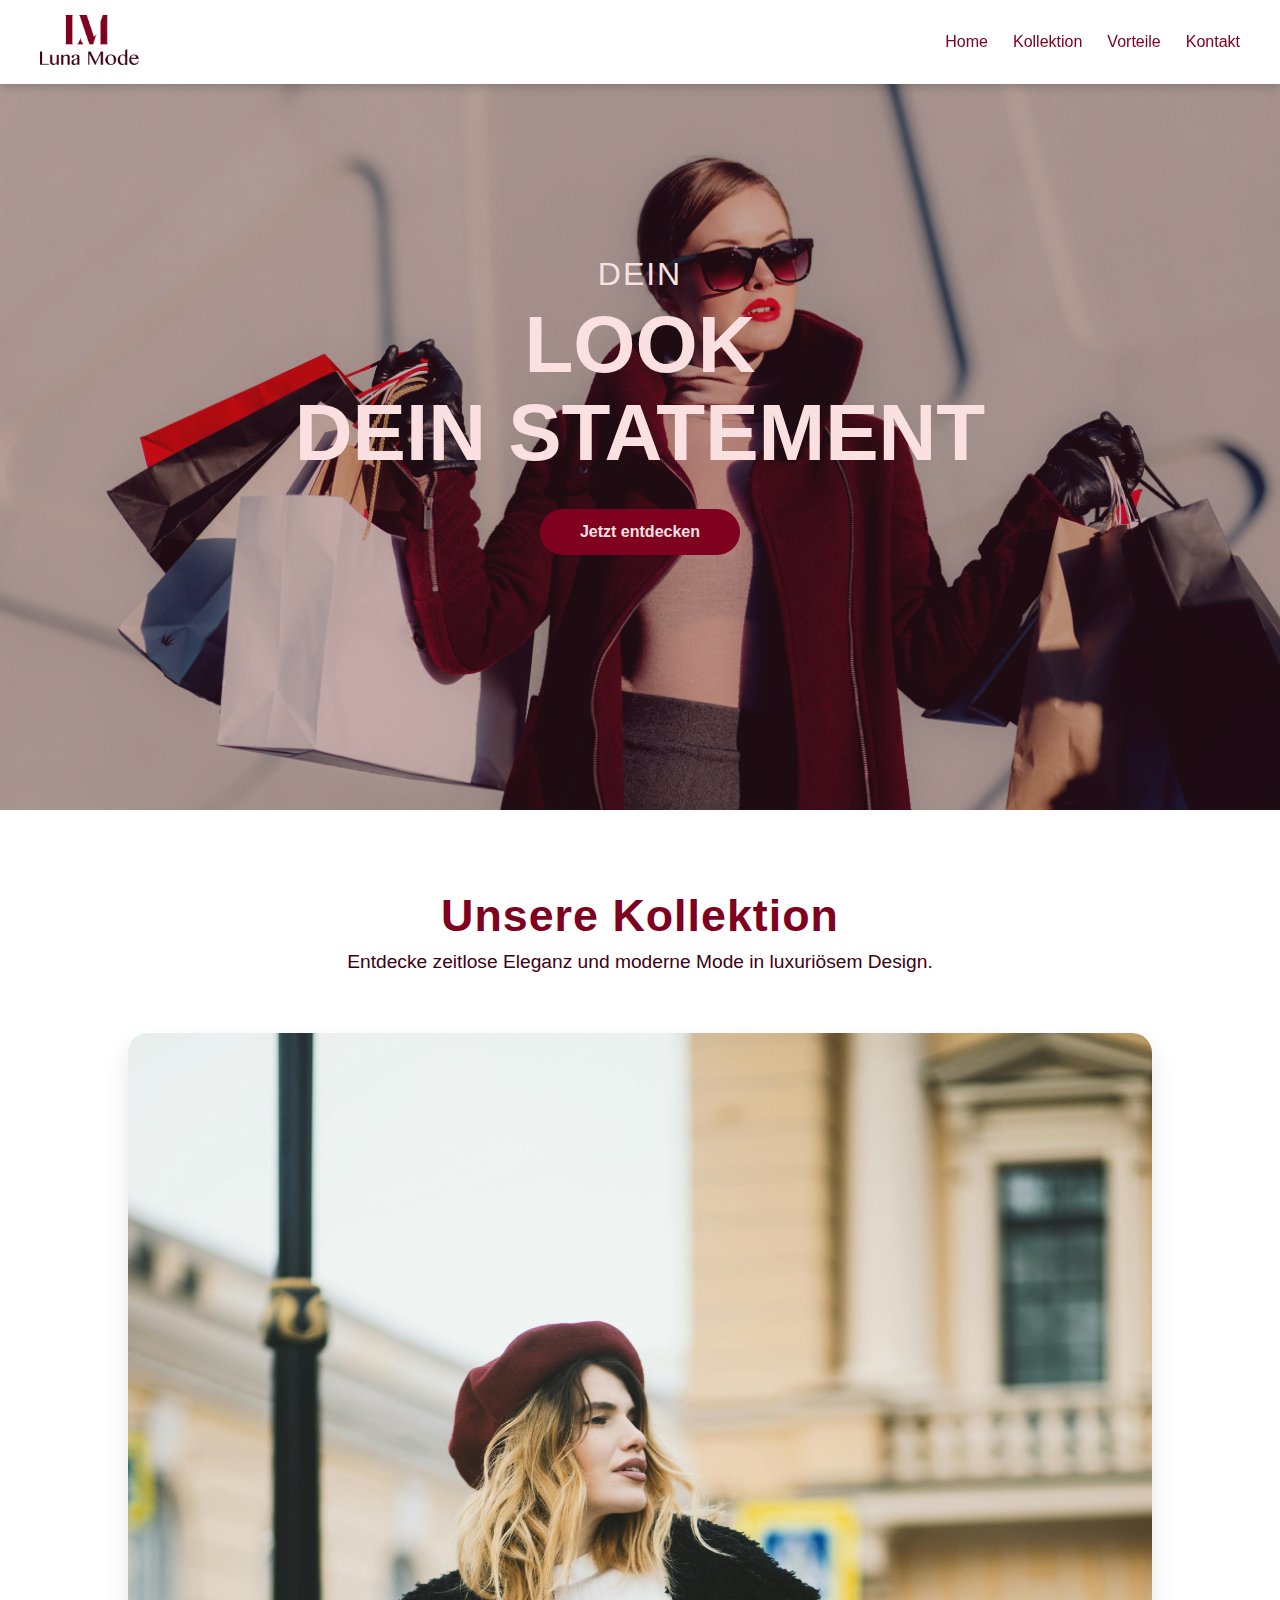
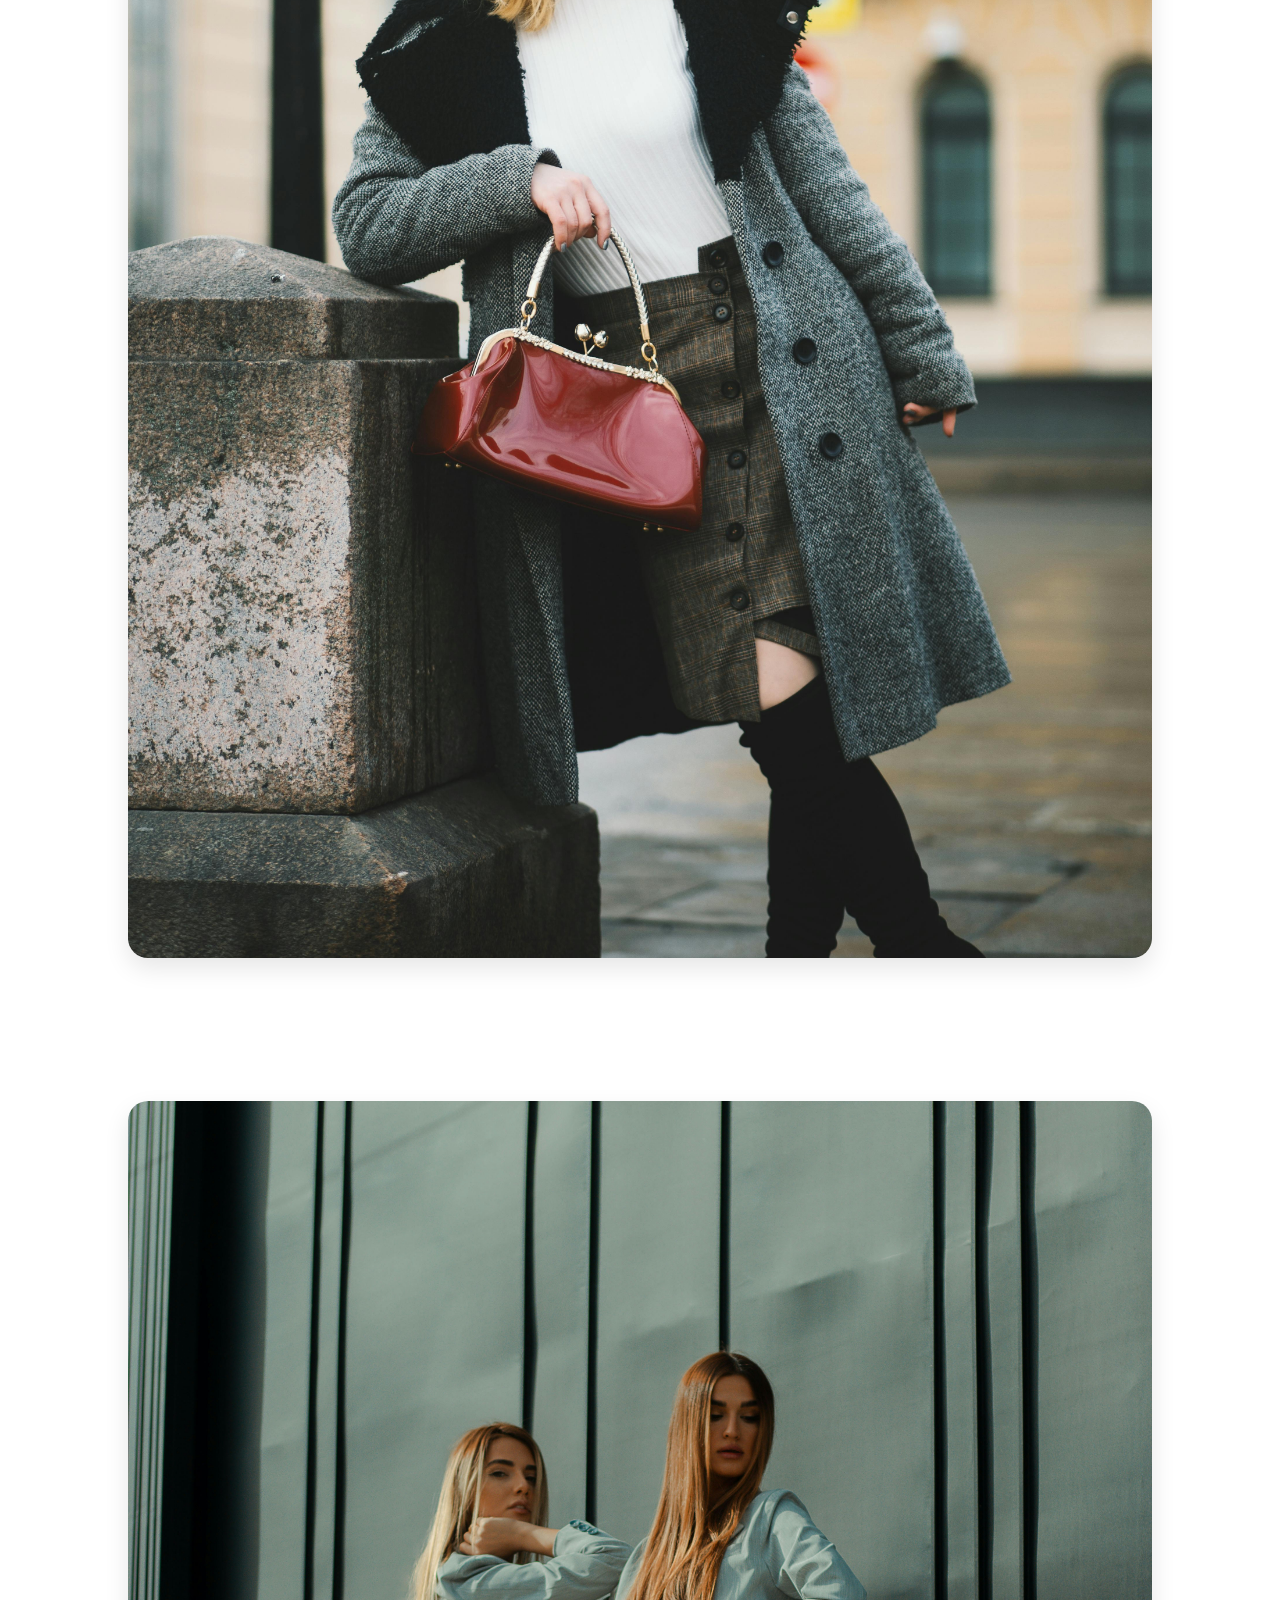
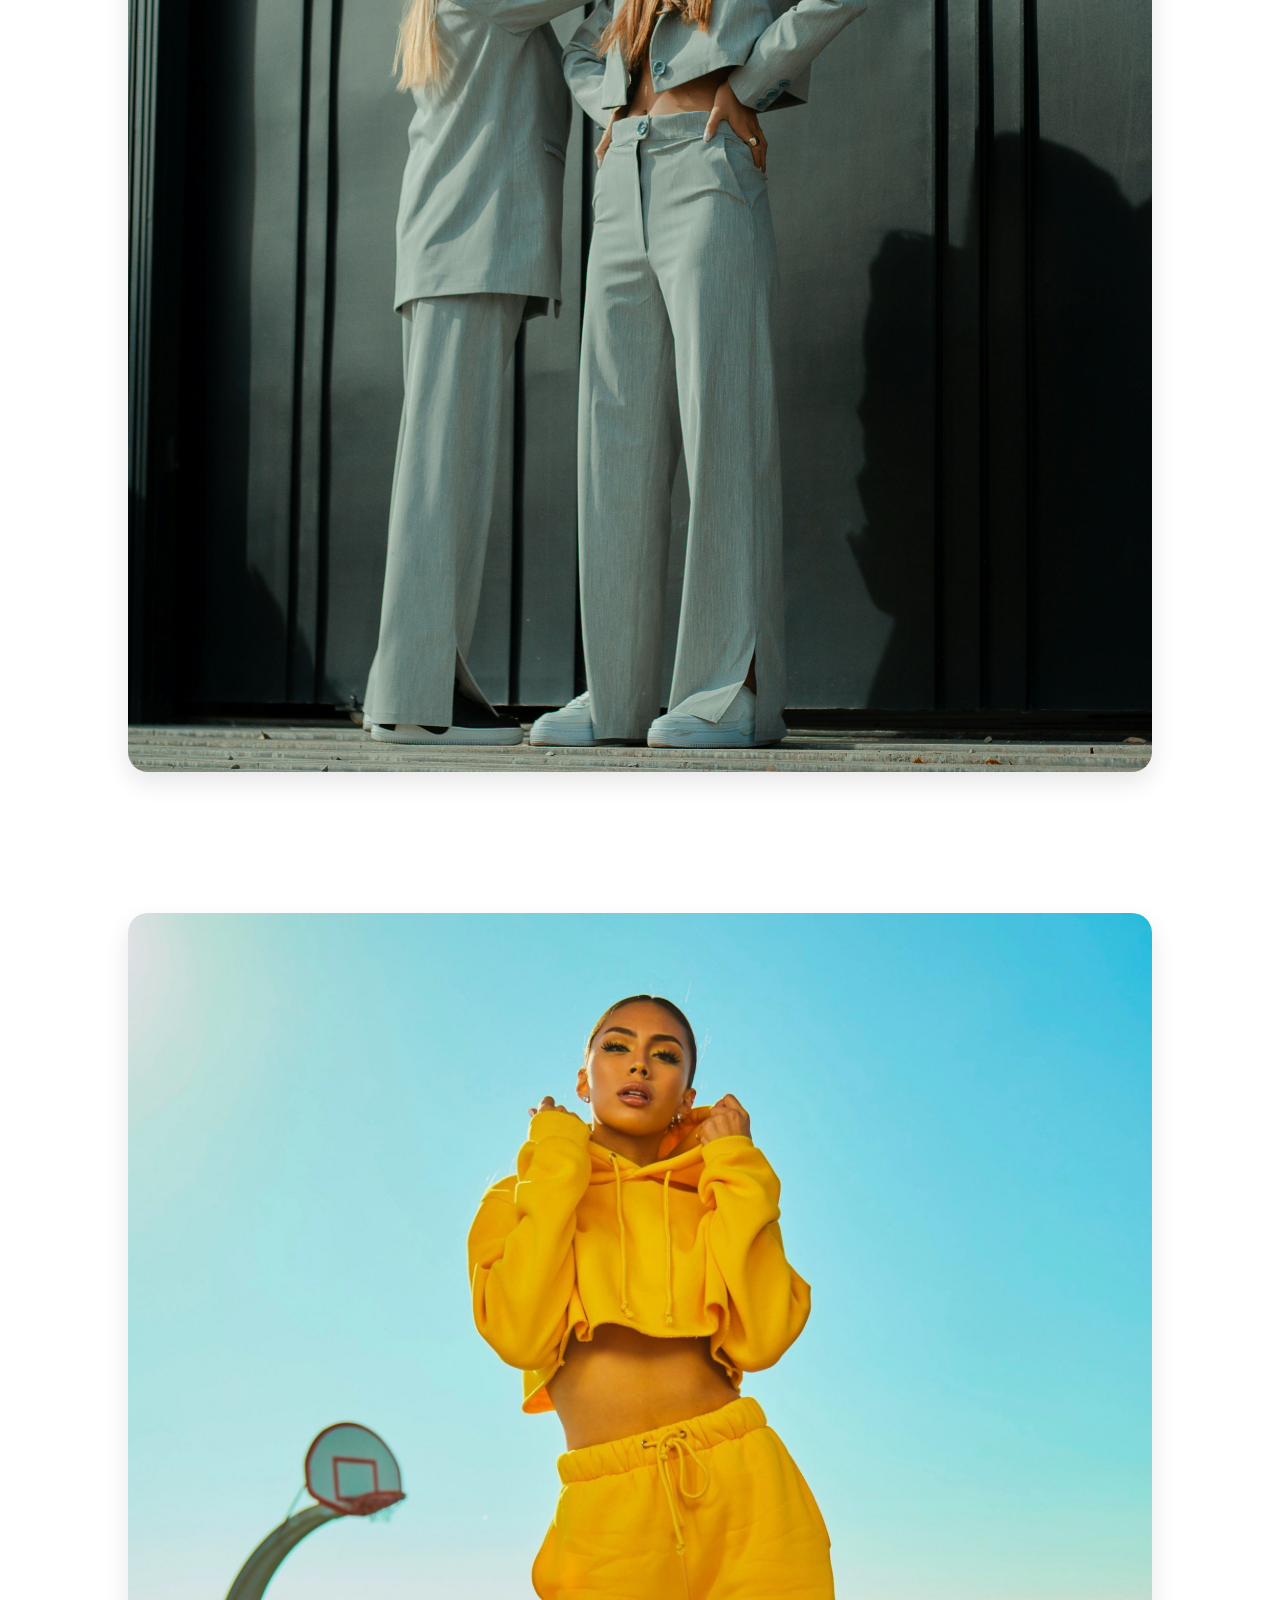
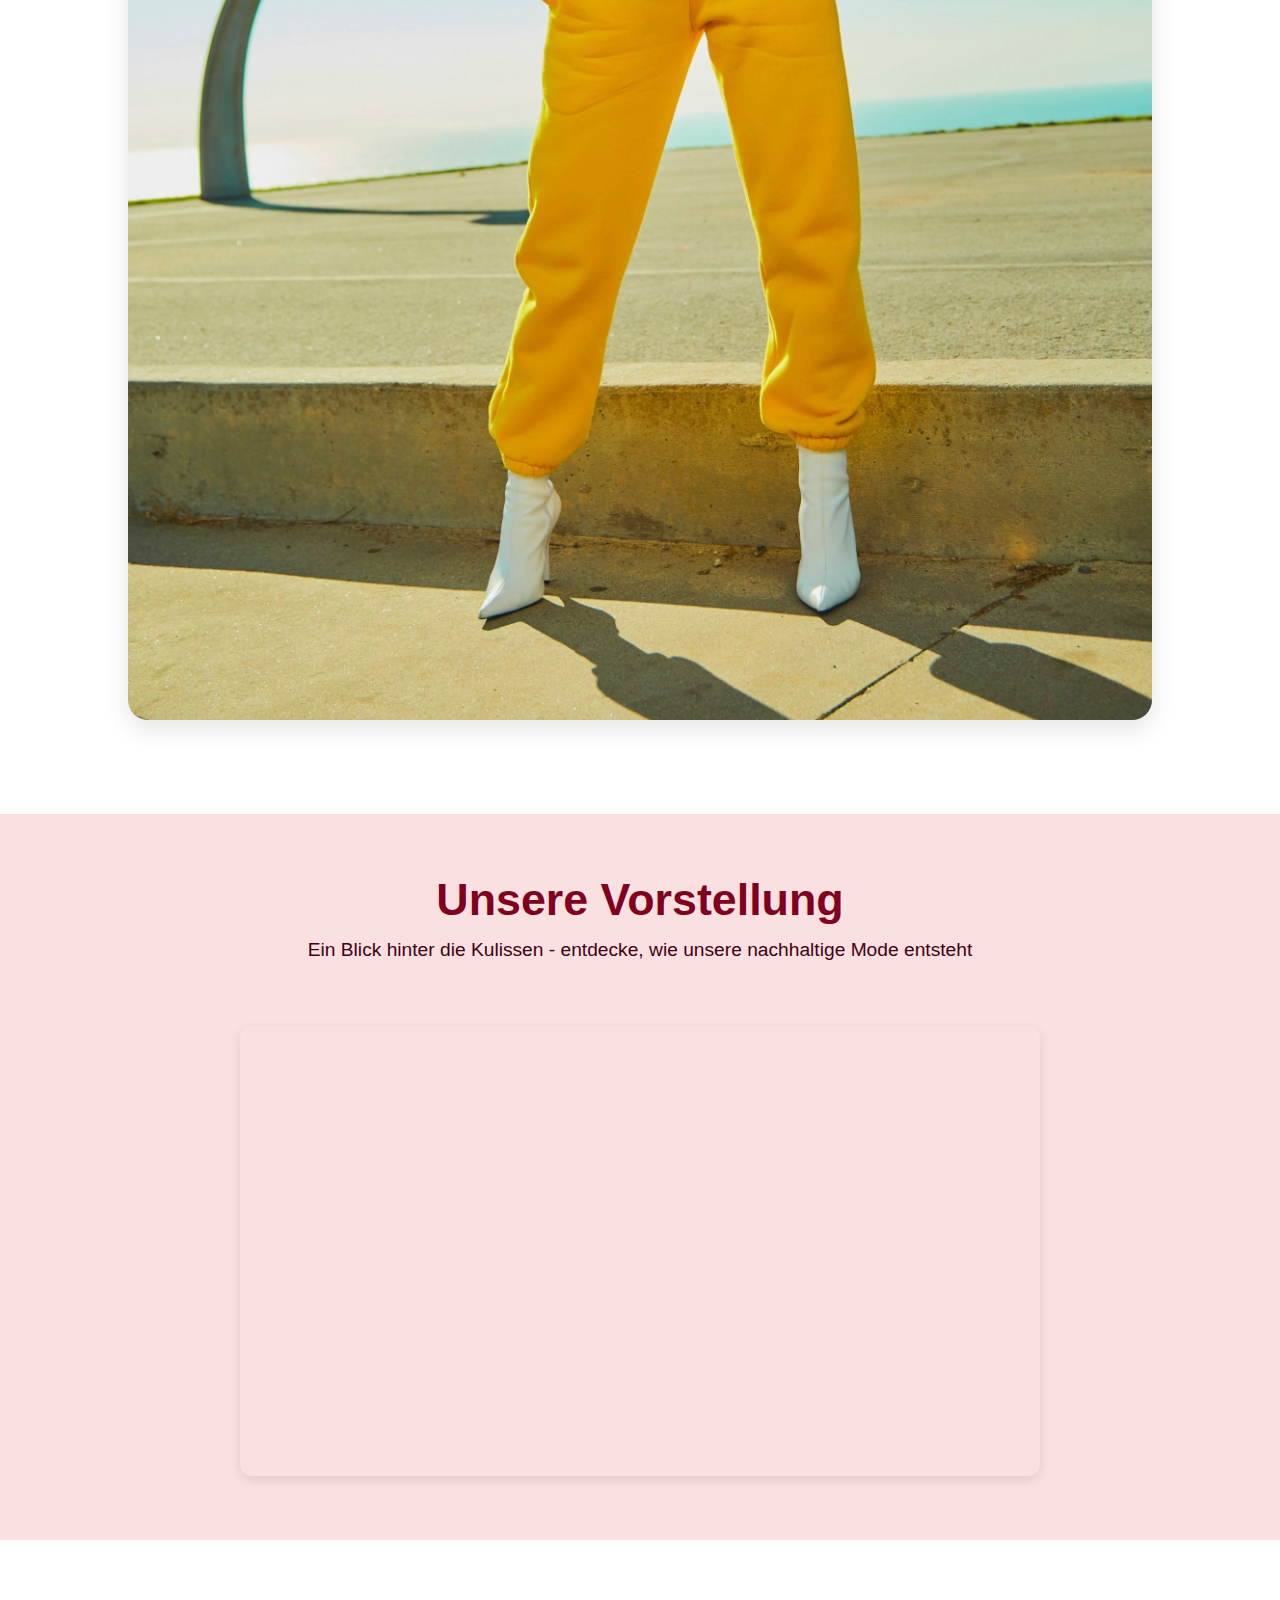
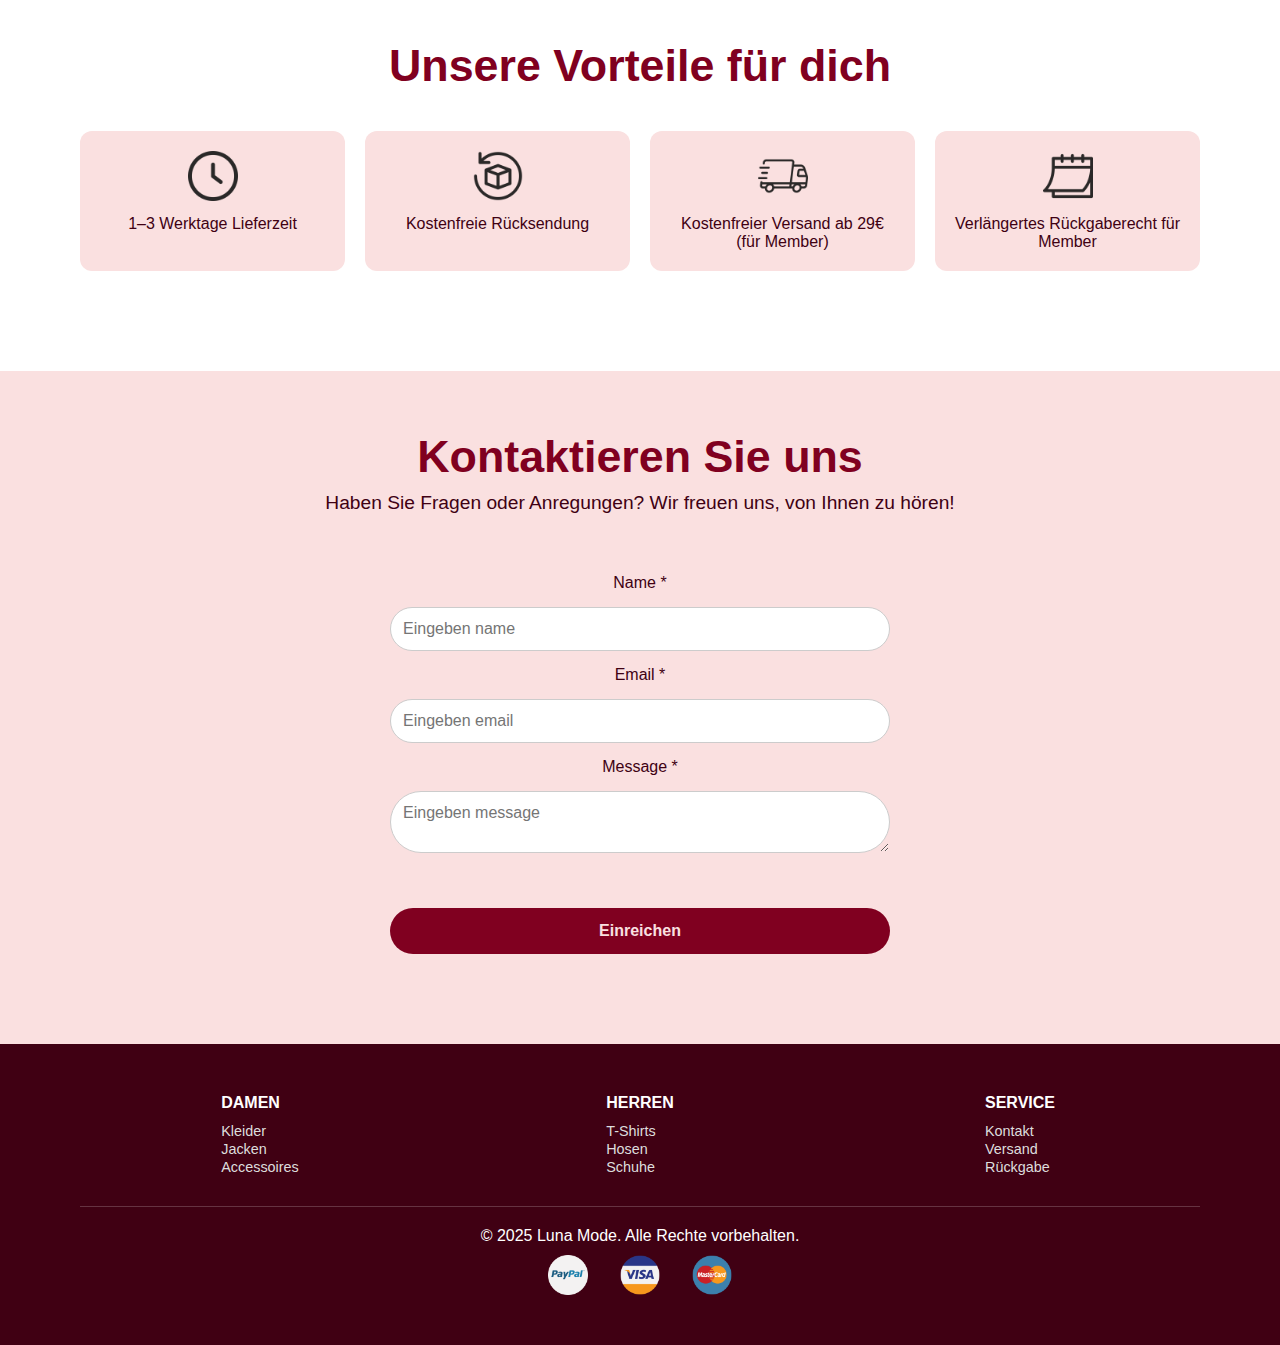
<file: index.html>
<!DOCTYPE html>
<html lang="en">
  <head>
    <meta charset="UTF-8" />
    <meta name="viewport" content="width=device-width, initial-scale=1.0" />
    <link rel="stylesheet" href="style.css" />
    <link rel="stylesheet" href="css/header.css" />
    <link rel="icon" type="image/png" href="img/logo.png" />
    <title>Luna Mode Fashion Store</title>
  </head>
  <body>
    <header>
      <!-- Logo -->

      <div class="logo">
        <a href="#Home">
          <img src="img/logo.png" alt="Luna Mode" />
        </a>
      </div>
      <!-- Menü -->
      <nav>
        <ul>
          <li><a href="#">Home</a></li>
          <li><a href="#">Kollektion</a></li>
          <li><a href="#"> Vorteile</a></li>
          <li><a href="#">Kontakt</a></li>
        </ul>
      </nav>
      <!-- <a href="#" class="cta-button">Jetzt shoppen</a> -->
    </header>

    <main>
      <!--Hero Section  -->
      <section class="hero">
        <div class="hero-content">
          <h2>DEIN</h2>
          <h1>
            LOOK <br />
            DEIN STATEMENT
          </h1>
          <a href="#" class="hero-btn">Jetzt entdecken</a>
        </div>
      </section>
      <!--  Kollektion Section -->
      <section class="kollektion">
        <div class="kollektion-intro">
          <h2>Unsere Kollektion</h2>
          <p>
            Entdecke zeitlose Eleganz und moderne Mode in luxuriösem Design.
          </p>
        </div>

        <div class="kollektion-grid">
          <div class="kollektion-item">
            <img src="img/kollektion1.jpg" alt="Kollektion 1" />
            <div class="overlay">
              <h3>Winter Kollektion</h3>
            </div>
          </div>

          <div class="kollektion-item">
            <img src="img/kollektion2.jpg" alt="Kollektion 2" />
            <div class="overlay">
              <h3>Frühjahr Kollektion</h3>
            </div>
          </div>

          <div class="kollektion-item">
            <img src="img/kollektion3.jpg" alt="Kollektion 3" />
            <div class="overlay">
              <h3>Casual Look</h3>
            </div>
          </div>
        </div>
      </section>

      <!-- Video section -->
      <section class="video-section">
        <h2>Unsere Vorstellung</h2>
        <p class="video-description">
          Ein Blick hinter die Kulissen - entdecke, wie unsere nachhaltige Mode
          entsteht
        </p>
        <div class="video-wrapper">
          <div class="video-container">
            <iframe
              src="https://www.youtube.com/embed/93u7msqS-jE"
              title="Luna Mode Video"
              allowfullscreen
            >
            </iframe>
          </div>
        </div>
      </section>

      <!-- Unsere Vorteile -->
      <section class="vorteile">
        <h2>Unsere Vorteile für dich</h2>
        <div class="vorteile-grid">
          <div class="vorteil-item">
            <img src="img/clock.png" alt="Lieferzeit" />
            <p>1–3 Werktage Lieferzeit</p>
          </div>
          <div class="vorteil-item">
            <img src="img/product-return.png" alt="Rücksendung" />
            <p>Kostenfreie Rücksendung</p>
          </div>
          <div class="vorteil-item">
            <img src="img/express-delivery.png" alt="Versand" />
            <p>Kostenfreier Versand ab 29€ (für Member)</p>
          </div>
          <div class="vorteil-item">
            <img src="img/calendar.png" alt="Rückgaberecht" />
            <p>Verlängertes Rückgaberecht für Member</p>
          </div>
        </div>
      </section>

      <!-- Kontaktformular -->
      <section class="kontakt">
        <h2>Kontaktieren Sie uns</h2>
        <p>
          Haben Sie Fragen oder Anregungen? Wir freuen uns, von Ihnen zu hören!
        </p>
        <form class="kontakt-form">
          <label for="name">Name *</label>
          <input
            type="name"
            id="name"
            name="name"
            placeholder="Eingeben name"
            required
          />
          <label for="email">Email *</label>
          <input
            type="email"
            id="email"
            name="email"
            placeholder="Eingeben email"
            required
          />
          <label for="message">Message *</label>
          <textarea
            id="message"
            name="message"
            placeholder="Eingeben message"
            required
          ></textarea>
          <button type="submit">Einreichen</button>
        </form>
      </section>
    </main>
    <!-- Footer -->
    <footer class="footer">
      <div class="footer-nav">
        <div>
          <h4>DAMEN</h4>
          <ul>
            <li><a href="#">Kleider</a></li>
            <li><a href="#">Jacken</a></li>
            <li><a href="#">Accessoires</a></li>
          </ul>
        </div>
        <div>
          <h4>HERREN</h4>
          <ul>
            <li><a href="#">T-Shirts</a></li>
            <li><a href="#">Hosen</a></li>
            <li><a href="#">Schuhe</a></li>
          </ul>
        </div>
        <div>
          <h4>SERVICE</h4>
          <ul>
            <li><a href="#">Kontakt</a></li>
            <li><a href="#">Versand</a></li>
            <li><a href="#">Rückgabe</a></li>
          </ul>
        </div>
      </div>
      <div class="footer-bottom">
        <p>&copy; 2025 Luna Mode. Alle Rechte vorbehalten.</p>
        <div class="payment-icons">
          <img src="img/paypal.png" alt="PayPal" />
          <img src="img/visa.png" alt="Visa" />
          <img src="img/card.png" alt="Mastercard" />
        </div>
      </div>
    </footer>
  </body>
</html>
</file>
<file: style.css>
* {
  margin: 0;
  padding: 0;
  box-sizing: border-box;
}

:root {
  --color-main: #800020;
  --color-secondary: #a52a2a;
  --color-dark: #400013;
  --color-light: #fae0e0;
  --text-color: #333;
  --radius: 12px;
}

html {
  scroll-behavior: smooth;
}

body {
  font-family: "Poppins", sans-serif;
  color: var(--text-color);
  margin: 0;
  background-color: #fff;
}

/* Hero Section */
.hero {
  position: relative;
  width: 100%;
  height: 90vh;
  background: url("img/hero.jpg") no-repeat center center/cover;
  display: flex;
  justify-content: center;
  align-items: center;
  color: white;
  text-align: center;
}

/* Halbtransparente Overlay */
.hero::before {
  content: "";
  position: absolute;
  top: 0;
  left: 0;
  width: 100%;
  height: 100%;
  background: rgba(64, 0, 19, 0.3); /* leicht dunkles Overlay */
  z-index: 1;
}

/* Inhalt zentrieren */
.hero-content {
  position: relative;
  z-index: 2;
  color: var(--color-light);
}

.hero-content h2 {
  font-size: 2rem;
  font-weight: 300;
  margin-bottom: 0.5rem;
  letter-spacing: 2px;
}

.hero-content h1 {
  font-size: 5rem;
  line-height: 1.1;
  font-weight: 800;
  margin-bottom: 2rem;
  color: var(--color-light);
  text-transform: uppercase;
}

/* Button */
.hero-btn {
  display: inline-block;
  padding: 14px 40px;
  background-color: var(--color-main);
  color: var(--color-light);
  text-decoration: none;
  font-weight: 600;
  border-radius: 40px;
  transition: background-color 0.3s ease, transform 0.2s ease;
}

.hero-btn:hover {
  background-color: var(--color-secondary);
  transform: scale(1.05);
}

/* Responsive Anpassung hero section */
@media (max-width: 768px) {
  .hero-content h1 {
    font-size: 3rem;
  }

  .hero-content h2 {
    font-size: 1.5rem;
  }

  .hero-btn {
    padding: 12px 30px;
    font-size: 0.9rem;
  }
}

/*  Kollektion Section */
.kollektion {
  /* padding: 100px 80px; */
  padding: 80px 10vw;
  background-color: #fff;
  color: var(--color-dark);
  text-align: center;
}

.kollektion-intro h2 {
  font-size: 2.8rem;
  margin-bottom: 10px;
  letter-spacing: 1px;
  color: var(--color-main);
}

.kollektion-intro p {
  font-size: 1.2rem;
  margin-bottom: 60px;
}

.kollektion-grid {
  display: grid;
  grid-template-columns: repeat(auto-fit, minmax(320px, 1fr));
  gap: 30px;
}

.kollektion-item {
  position: relative;
  overflow: hidden;
  border-radius: 20px;
  box-shadow: 0 10px 25px rgba(0, 0, 0, 0.1);
  transition: transform 0.4s ease;
  height: 99%;
}

.kollektion-item img {
  width: 100%;
  height: 100%;
  object-fit: cover;
  transition: transform 0.5s ease;
}

.kollektion-item:hover img {
  transform: scale(1.05);
}

.overlay {
  position: absolute;
  top: 0;
  left: 0;
  right: 0;
  bottom: 0;
  background: linear-gradient(
    to bottom,
    rgba(64, 0, 19, 0.1),
    rgba(64, 0, 19, 0.7)
  );
  color: white;
  display: flex;
  flex-direction: column;
  align-items: center;
  justify-content: flex-end;
  padding: 40px;
  opacity: 0;
  transition: opacity 0.4s ease;
}

.kollektion-item:hover .overlay {
  opacity: 1;
}

.overlay h3 {
  font-size: 1.8rem;
  margin-bottom: 15px;
}

/* Kollektion responsive */
@media (max-width: 480px) {
  .kollektion-intro p {
    font-size: 1rem;
  }
}

@media (max-width: 1280px) {
  /* .kollektion {
    padding: 80px 40px;
  } */

  .kollektion-grid {
    grid-template-columns: 1fr; /* Nur eine Spalte */
    gap: 10vw;
  }

  .kollektion-item img {
    width: 100%;
    height: auto;
    border-radius: 15px;
  }

  .overlay {
    justify-content: center;
    padding: 20px;
  }
}
/* --- Video Section --- */

.video-section {
  background: var(--color-light);
  padding: 60px 20px;
  text-align: center;
}

.video-section h2 {
  font-size: 2.8rem;
  color: var(--color-main);
  margin-bottom: 10px;
}

.video-description {
  font-size: 1.2rem;
  color: var(--color-dark);
  margin-bottom: 60px;
  text-align: center;
  max-width: 700px;
  margin-left: auto;
  margin-right: auto;
  line-height: 1.6;
}

.video-wrapper {
  margin-top: 40px;
  display: flex;
  justify-content: center;
  align-items: center;
}

.video-container {
  position: relative;
  width: 100%;
  max-width: 800px;
  aspect-ratio: 16/9;
  margin: 0 auto;
}

.video-container iframe {
  width: 100%;
  height: 100%;
  border: none;
  border-radius: var(--radius);
  box-shadow: 0 4px 12px rgba(0, 0, 0, 0.1);
}

/* --- Vorteile Section --- */
.vorteile {
  padding: 100px 80px;
  text-align: center;
}

.vorteile h2 {
  font-size: 2.8rem;
  color: var(--color-main);
  margin-bottom: 40px;
}

.vorteile-grid {
  display: grid;
  grid-template-columns: repeat(4, 1fr);
  gap: 20px;
}

.vorteil-item {
  background: var(--color-light);
  color: var(--color-dark);
  border-radius: var(--radius);
  padding: 20px;
  transition: transform 0.3s ease;
}

.vorteil-item:hover {
  transform: translateY(-5px);
}

.vorteil-item img {
  width: 50px;
  height: 50px;
  margin-bottom: 10px;
  transition: transform 0.3s ease;
  filter: invert(15%) sepia(30%) saturate(50%) hue-rotate(330deg);
}

.vorteil-item:hover img {
  transform: scale(1.1);
}

/* --- Kontaktformular --- */
.kontakt {
  background: var(--color-light);
  padding: 60px 20px;
  text-align: center;
}

.kontakt h2 {
  font-size: 2.8rem;
  color: var(--color-main);
  margin-bottom: 10px;
}

.kontakt p {
  color: var(--color-dark);
  font-size: 1.2rem;
  margin-bottom: 60px;
}

.kontakt-form {
  max-width: 500px;
  margin: 30px auto;
  display: flex;
  flex-direction: column;
  gap: 15px;
}

.kontakt-form label {
  color: var(--color-dark);
  font-size: 1rem;
}

.kontakt-form input,
.kontakt-form textarea {
  font-family: inherit;
  padding: 12px;
  border-radius: 40px;
  border: 1px solid #ccc;
  font-size: 1rem;
}

.kontakt-form button {
  margin-top: 40px;
  background: var(--color-main);
  color: var(--color-light);
  padding: 14px 40px;
  border: none;
  border-radius: 40px;
  font-weight: 600;
  font-size: 1rem;
  cursor: pointer;
  transition: background-color 0.3s ease, transform 0.2s ease;
}

.kontakt-form button:hover {
  background-color: var(--color-secondary);
  transform: scale(1.05);
}

/* --- Footer --- */
.footer {
  background: var(--color-dark);
  color: #fff;
  padding: 50px 80px;
}

.footer-nav {
  display: grid;
  place-items: center;
  grid-template-columns: repeat(auto-fit, minmax(80px, 1fr));
  gap: 20px;
  margin-bottom: 30px;
}

.footer-nav h4 {
  margin-bottom: 10px;
}

.footer-nav li {
  list-style: none;
}

.footer-nav a {
  color: #ddd;
  text-decoration: none;
  font-size: 0.9rem;
}

.footer-nav a:hover {
  color: #fff;
}

.footer-bottom {
  border-top: 1px solid rgba(255, 255, 255, 0.2);
  padding-top: 20px;
  display: flex;
  flex-direction: column;
  align-items: center;
  gap: 10px;
}

.payment-icons {
  display: flex;
  align-items: center;
}

.payment-icons img {
  width: 40px;
  margin: 0 1rem;
}

/* --- Responsiveness --- */
@media (max-width: 1000px) {
  .vorteile-grid {
    grid-template-columns: repeat(2, 1fr);
  }
}

@media (max-width: 768px) {
  .vorteile,
  .footer {
    padding: 50px 20px;
  }
  .kollektion-intro h2,
  .video-section h2,
  .vorteile h2,
  .kontakt h2 {
    font-size: 2rem;
  }

  .vorteile-grid {
    grid-template-columns: 1fr 1fr;
  }

  .vorteil-item img {
    width: 35px;
    height: 35px;
  }

  .footer-bottom {
    flex-direction: column;
  }
}

@media (max-width: 600px) {
  .kollektion-intro h2,
  .video-section h2,
  .vorteile h2,
  .kontakt h2 {
    font-size: 1.5rem;
  }

  .kontakt-form {
    width: 100%;
  }

  .footer-bottom {
    text-align: center;
  }
}

@media (max-width: 480px) {
  .vorteile-grid {
    grid-template-columns: 1fr;
  }

  .footer-nav {
    grid-template-columns: 1fr;
    text-align: center;
  }
}
</file>
<file: css/header.css>
/* ====== Header Styling ====== */
header {
  position: fixed; /* Fixiert den Header am oberen Rand */
  top: 0;
  left: 0;
  width: 100%; /* Volle Breite */
  background-color: white;
  /* color: #800020; */
  display: flex;
  justify-content: space-between;
  align-items: center;
  padding: 15px 40px;
  box-shadow: 0 2px 10px rgba(0, 0, 0, 0.2);
  z-index: 1000; /* Immer oben */
}

/* ====== Logo ====== */
.logo img {
  height: 50px;
  width: auto;
}

/* ====== Navigation ====== */
nav ul {
  list-style: none;
  display: flex;
  gap: 25px;
  margin: 0;
  padding: 0;
}

nav ul li a {
  color: #800020;
  text-decoration: none;
  font-weight: 500;
  transition: color 0.3s ease;
}

/* Hover-Effekt */
nav ul li a:hover {
  color: #fae0e0;
}
</file>
